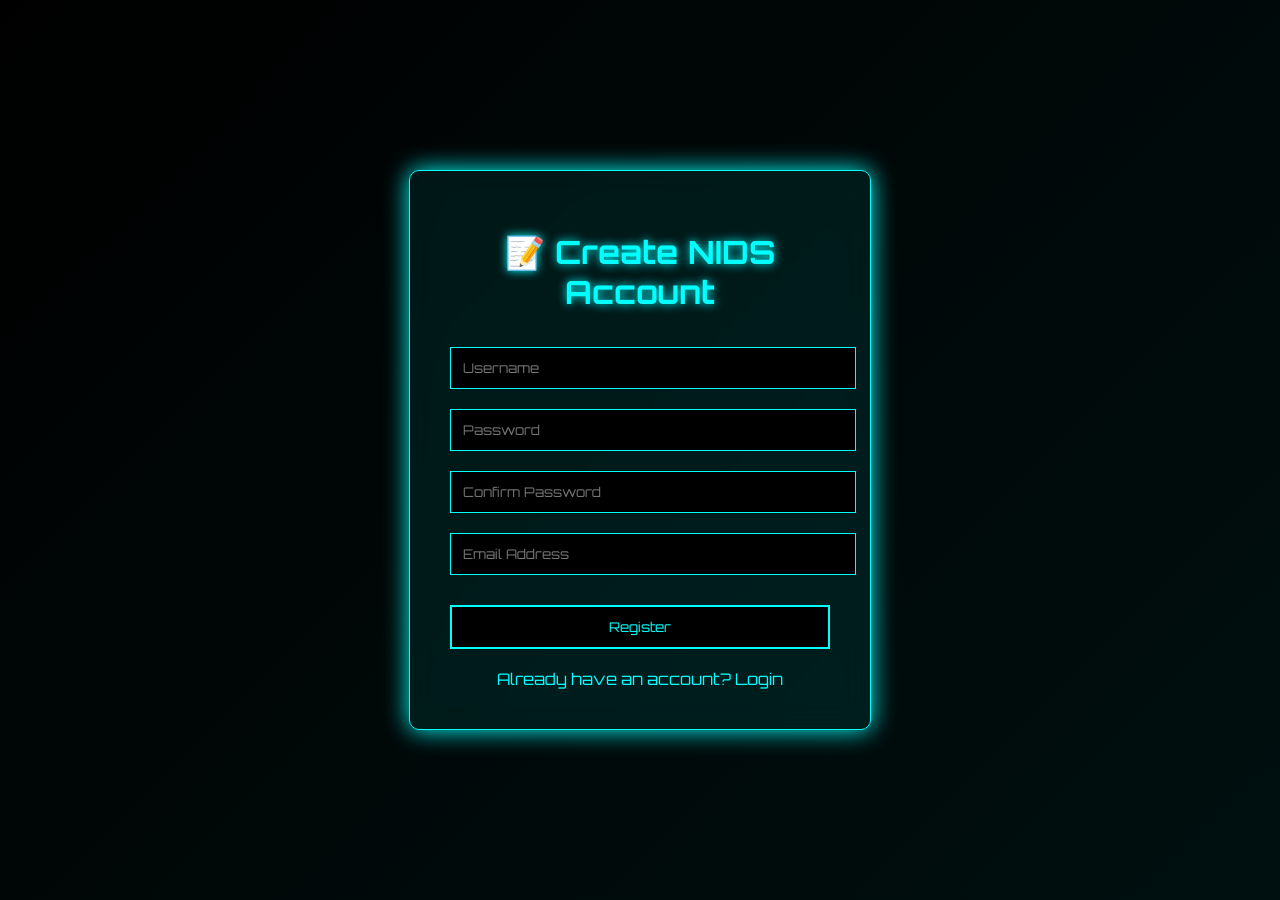
<file: templates/register.html>
<!DOCTYPE html>
<html>
<head>
    <title>Cyber NIDS Register</title>

    <link href="https://fonts.googleapis.com/css2?family=Orbitron:wght@400;700&display=swap" rel="stylesheet">

    <style>
        body {
            margin: 0;
            height: 100vh;
            font-family: 'Orbitron', sans-serif;
            display: flex;
            justify-content: center;
            align-items: center;
            background: linear-gradient(-45deg, #000000, #001f1f, #000000);
            background-size: 400% 400%;
            animation: bgMove 10s ease infinite;
        }

        @keyframes bgMove {
            0% { background-position: 0% 50%; }
            50% { background-position: 100% 50%; }
            100% { background-position: 0% 50%; }
        }

        .register-box {
            background: rgba(0, 255, 255, 0.08);
            border: 1px solid #00ffff;
            backdrop-filter: blur(15px);
            padding: 40px;
            width: 380px;
            text-align: center;
            box-shadow: 0 0 25px #00ffff;
            border-radius: 10px;
        }

        h1 {
            margin-bottom: 25px;
            text-shadow: 0 0 10px #00ffff;
            color: #00ffff;
        }

        input {
            width: 100%;
            padding: 12px;
            margin: 10px 0;
            background: black;
            border: 1px solid #00ffff;
            color: #00ffff;
            outline: none;
            font-family: Orbitron;
        }

        input:focus {
            box-shadow: 0 0 10px #00ffff;
        }

        button {
            width: 100%;
            padding: 12px;
            margin-top: 20px;
            background: black;
            border: 2px solid #00ffff;
            color: #00ffff;
            cursor: pointer;
            transition: 0.3s;
            font-family: Orbitron;
        }

        button:hover {
            background: #00ffff;
            color: black;
            box-shadow: 0 0 20px #00ffff;
        }

        .link {
            margin-top: 20px;
            display: block;
            color: #00ffff;
            text-decoration: none;
        }

        .link:hover {
            text-shadow: 0 0 10px #00ffff;
        }
    </style>
</head>

<body>

<div class="register-box">
    <h1>📝 Create NIDS Account</h1>

    <form method="POST">
        <input type="text" name="username" placeholder="Username" required>

        <input type="password" name="password" placeholder="Password" required>

        <input type="password" name="confirm_password" placeholder="Confirm Password" required>
        <input type="email" name="email" placeholder="Email Address" required>
        <button type="submit">Register</button>
    </form>

    <a href="/login" class="link">Already have an account? Login</a>
</div>

</body>
</html>
</file>
